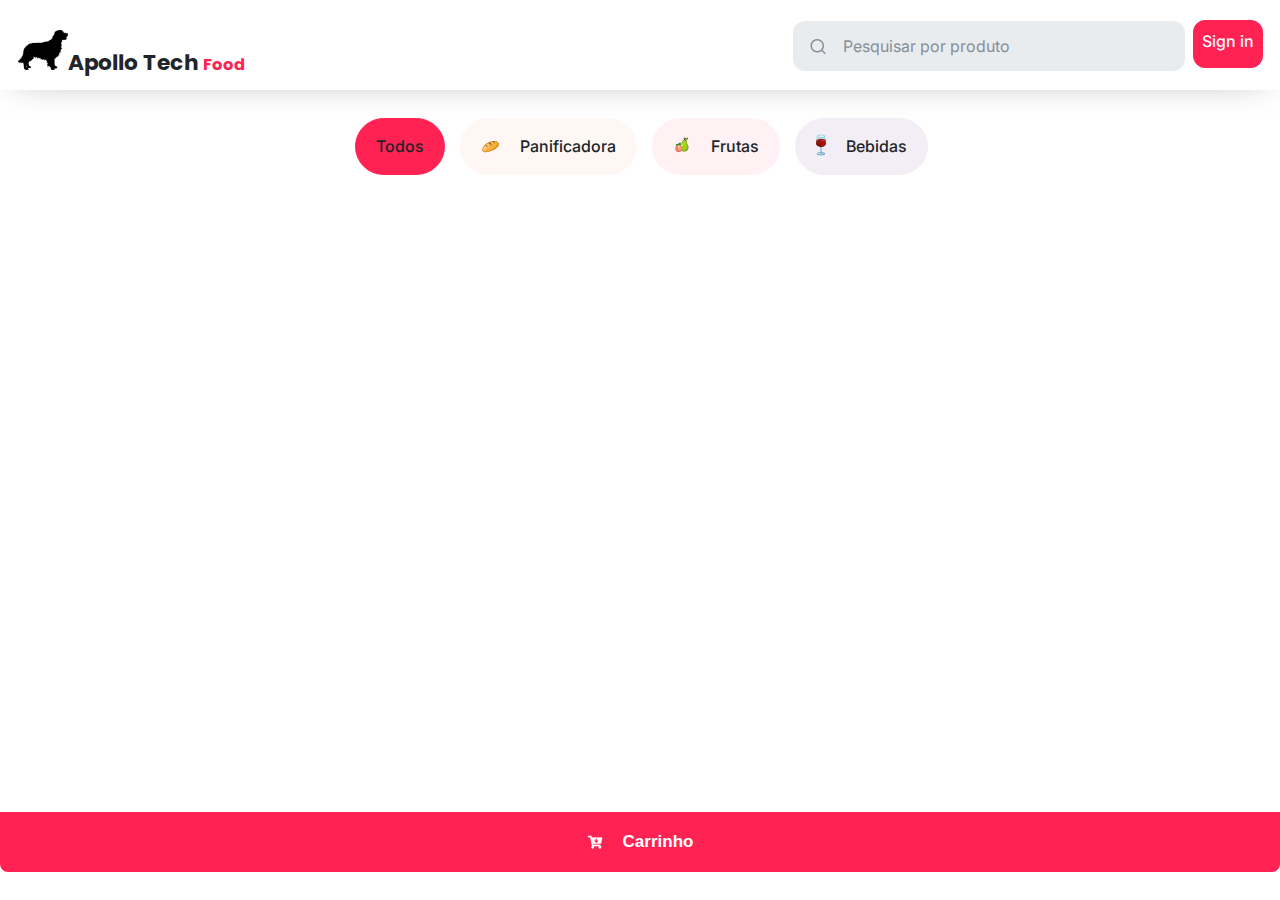
<file: index.html>
<!DOCTYPE html>
<html lang="en">

<head>
    <meta charset="UTF-8">
    <meta http-equiv="X-UA-Compatible" content="IE=edge">
    <meta name="viewport" content="width=device-width, initial-scale=1.0">
    <title>Home</title>
    <link rel="stylesheet" href="src/assets/css/reset.css">
    <link rel="stylesheet" href="src/assets/css/index.css">
</head>

<body>

    <div class="header">

    </div>

    <section class="mainAside">

        <main>
            <div class="container">
                <nav class="menu">
                    <ul class="menu__list">
                        <li class="menu__item menu__item--all menu__item--selected">
                            <h2 class="menu__title">Todos</h2>
                        </li>
                        <li class="menu__item menu__item--bakery">
                            <span class="menu__icon"><img src="src/assets/images/bread.png" alt=""></span>
                            <h2 class="menu__title">Panificadora</h2>
                        </li>
                        <li class="menu__item menu__item--fruits">
                            <span class="menu__icon"><img src="src/assets/images/fruits.png" alt=""></span>
                            <h2 class="menu__title">Frutas</h2>
                        </li>
                        <li class="menu__item menu__item--drinks">
                            <span class="menu__icon"><img src="src/assets/images/drink.png" alt=""></span>
                            <h2 class="menu__title">Bebidas</h2>
                        </li>
                    </ul>
                </nav>
                <section class="showcase">

                </section>

            </div>

        </main>

        <aside>
            <section class="cart">
                <section class="cart__head">
                    <div class="cart__left">
                        <img class="cart__logo" src="src/assets/images/cartLogo.png" alt="">
                        <h3 class="cart__title">Carrinho</h3>
                    </div>
                    <span class="cart__close">X</span>
                </section>
                <section class="cart__body">

                </section>
                <section class="cart__footer">
                    <section class="quantity">
                        <span class="quantity__title">Quantidade</span>
                        <span class="quantity__value">0</span>
                    </section>
                    <section class="total">
                        <span class="total__title">Total</span>
                        <span class="total__value">R$ 0,00</span>
                    </section>
                </section>
            </section>
        </aside>
    </section>

    <button class="open">
        <img class="open__logo" src="src/assets/images/cartLogo.png" alt="cart image">
        <h3 class="open__title">Carrinho</h3>
    </button>

    <script type="module" src="src/Js/controllers/indexController.js"></script>
</body>

</html>
</file>
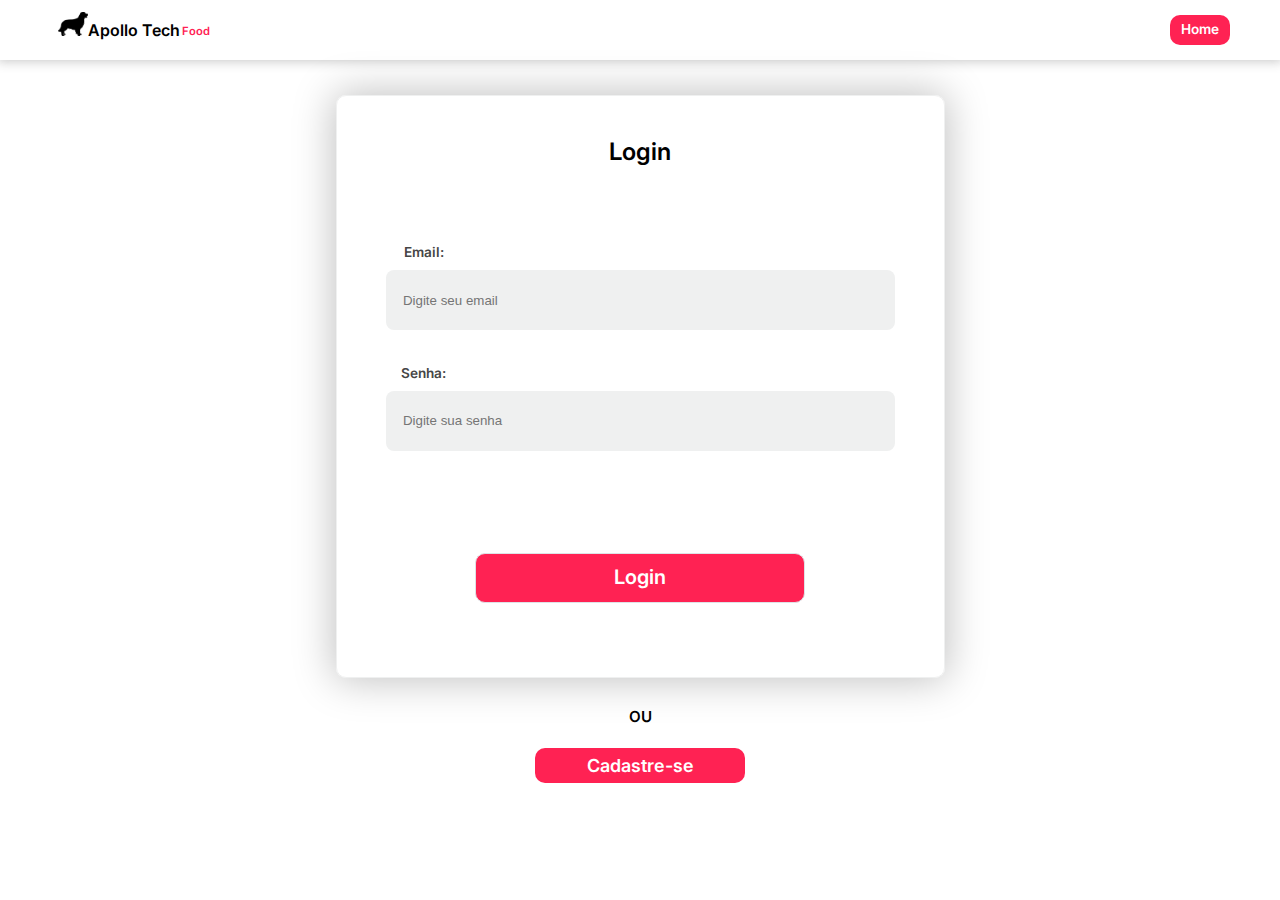
<file: src/pages/auth.html>
<!DOCTYPE html>
<html lang="en">

<head>
    <meta charset="UTF-8">
    <meta http-equiv="X-UA-Compatible" content="IE=edge">
    <meta name="viewport" content="width=device-width, initial-scale=1.0">
    <title>Autenticação User</title>
    <link rel="stylesheet" href="../assets/css/reset.css">
    <link rel="stylesheet" href="../assets/css/auth.css">
</head>

<body>
    <header class="headerAuth">
        <h1 class="logo"><img src="../../src/assets/images/Golden.png" width="30px", heigth="30px">Apollo Tech</h1>
        <h2 class="logo logo_food">Food</h2>
        <a href="../../index.html" class="goHome" id="goHome">Home</a>
    </header>

    <main class="mainContent">
        <div class="mainContent_Login">
            <h2 class="Login titulo_forms">Login</h2>
            <form action="" class="form_Login" id="form_Login">
                <h3 class="nomeInput">Email: </h3>
                <input type="text" class="form_email" name="email" id="form_email" placeholder="  Digite seu email" data-rules="required|email">
                <h3 class="nomeInput">Senha:</h3>
                <input type="password" class="form_senha" name="password" placeholder="  Digite sua senha" data-rules="required|min=5">
                <input type="submit" value="Login" class="form_botaoLogin">
            </form>
        </div>
        <div class="option_auth">
            <h3 class="ou">OU</h3>
            <button class="optionRegister" id="optionRegister">Cadastre-se</button>
        </div>

        <div id="modal_cadastro" class="modal_container">
            <div class="modal">
                <button class="fechar_modal" id="fechar_modal"> X</button>
                <h3 class="titulo_forms">Cadastre-se</h3>
                <form action="" class="form_Cadastro" id="form_Cadastro">
                    <h3 class="nomeInput">Nome:</h3>
                    <input type="text" class="form_nome" id="nome_Cadastro" name="name" placeholder="  Digite seu username" data-rules="required|min=3">
                    <h3 class="nomeInput">Email:</h3>
                    <input type="text" class="form_email" id="email_Cadastro" name="email" placeholder="  Digite seu email" data-rules="required|email">
                    <h3 class="nomeInput">Senha:</h3>
                    <input type="password" class="form_senha" id="senha_Cadastro" name="password" placeholder="  Digite sua senha" data-rules="required|min=5">
                    <input type="submit" value="Cadastrar" class="form_botaoCadastro" data-rules="required">
                </form>
            </div>
        </div>

    </main>

    <script type="module" src="../Js/controllers/authController.js"></script>
</body>

</html>
</file>
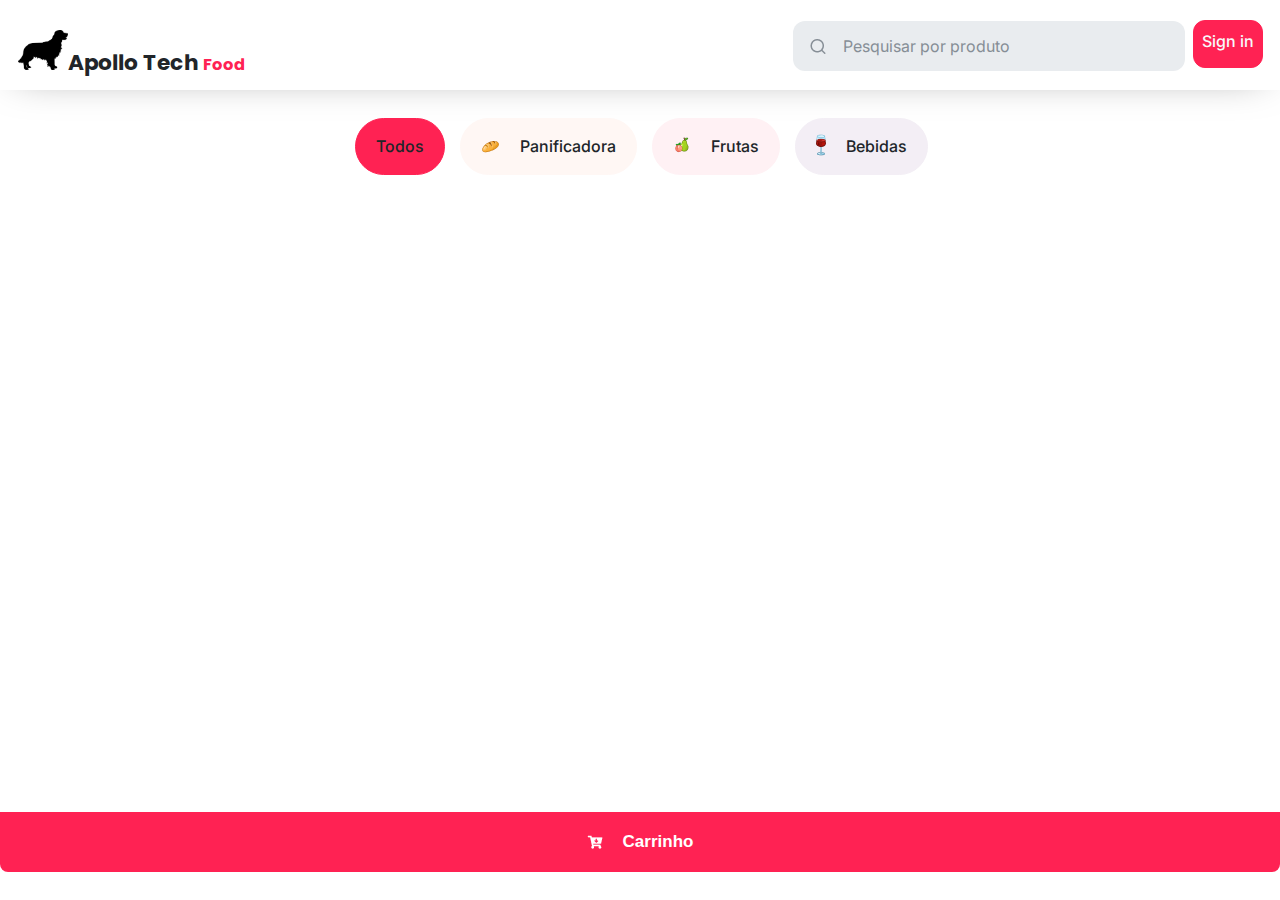
<file: src/pages/dashboard.html>
<!DOCTYPE html>
<html lang="en">

<head>
    <meta charset="UTF-8">
    <meta http-equiv="X-UA-Compatible" content="IE=edge">
    <meta name="viewport" content="width=device-width, initial-scale=1.0">
    <title>Dashboard</title>
    <link rel="stylesheet" href="../assets/css/reset.css">
    <link rel="stylesheet" href="../assets/css/dashboard.css">
</head>

<body>

    <div class="header">

    </div>

    <section class="mainAside">

        <main>
            <div class="container container--main">
                <nav class="menu">
                    <ul class="menu__list">
                        <li class="menu__item menu__item--all menu__item--selected">
                            <h2 class="menu__title">Todos</h2>
                        </li>
                        <li class="menu__item menu__item--bakery">
                            <span class="menu__icon"><img src="../assets/images/bread.png" alt=""></span>
                            <h2 class="menu__title">Panificadora</h2>
                        </li>
                        <li class="menu__item menu__item--fruits">
                            <span class="menu__icon"><img src="../assets/images/fruits.png" alt=""></span>
                            <h2 class="menu__title">Frutas</h2>
                        </li>
                        <li class="menu__item menu__item--drinks">
                            <span class="menu__icon"><img src="../assets/images/drink.png" alt=""></span>
                            <h2 class="menu__title">Bebidas</h2>
                        </li>
                    </ul>
                </nav>
                <section class="showcase">
                    <section class="head">
                        <div class="head__product">
                            <h2 class="head__title">Produto</h2>
                        </div>
                        <div class="head__categories">
                            <h2 class="head__title">Categorias</h2>
                        </div>
                        <div class="head__description">
                            <h2 class="head__title">Descrição</h2>
                        </div>
                        <div class="head__actions">
                            <h2 class="head__title">Ações</h2>
                        </div>
                    </section>

                    <section class="body">

                    </section>
                </section>
            </div>
        </main>

        <aside id="modal__cadastrar--edit" class="modal__container">
            <section class="modal">
                <section class="modal__head">
                    <h2 id="modal__title--main" class="modal__title">Cadastro de produto</h2>
                    <button id="modal__close" class="modal__close">X</button>
                </section>
                <section class="modal__body">
                    <form class="modal__form" action="">
                        <label class="modal__label">
                            <div class="modal__category">Nome do Produto</div>
                            <input id="modal__title" class="modal__field modal__field--input" type="text" placeholder="Pizza Vegetariana de Brócolis" name="nome">
                        </label>

                        <label class="modal__label">
                            <div class="modal__category">Descrição</div>
                            <textarea id="modal__description" class="modal__field modal__field--textarea" name="descricao" placeholder="Esse é um dos sabores de pizza mais pedidos por quem não come carne"></textarea>
                        </label>

                        <label class="modal__label">
                            <div class="modal__category">Categorias</div>
                            
                            <span class="modal__field modal__field--radio modal__field--gray" id="panificadora">Panificadora</span>
                            <span class="modal__field modal__field--radio modal__field--gray" id="frutas">Frutas</span>
                            <span class="modal__field modal__field--radio modal__field--gray" id="bebidas">Bebidas</span>
                        </label>

                        <label class="modal__label">
                            <div class="modal__category">Valor do Produto</div>
                            <input  id ="modal__price" class="modal__field modal__field--input" type="number" name="preco" placeholder="50.00" ></input>
                        </label>

                        <label class="modal__label">
                            <div class="modal__category">Link da imagem</div>
                            <input id="modal__image" class="modal__field modal__field--input" type="url" name="imagem" placeholder="https://images.unsplash.com/" ></input>
                        </label>

                    </form>
                </section>
                <section class="modal__foot">
                    <button id="modal__forfeit" class="modal__btn modal__btn--gray">Excluir</button>
                    <button id="modal__save" class="modal__btn modal__btn--salmon">Salvar alterações</button>
                </section>
            </section>
        </aside>

        <aside id="modal__cadastrar--remove" class="modal__container--remove ">
           <div class="modal__remove">
               <section class="modal__head">
                    <h2 class="modal__title ">Exclusão de produto</h2>
                </section>
               <section class="body__modal--remove">
                   <h3 class="modal__title--remove">Tem certeza que deseja excluir este produto?</h3>
                   <div class="buttons__modal--remove">
                       <button id="modal__btn--yes" class="modal__btn--remove modal__btn--gray">Sim</button>
                       <button id="modal__btn--no" class="modal__btn--remove modal__btn--gray">Não</button>
                   </div>
               </section>
           </div>

        </aside>
    </section>

    <div class="container container--open">
        <button id="open" class="open">Adicionar novo produto</button>

    </div>



    <script type="module" src="../Js/controllers/dashboardController.js"></script>
</body>

</html>
</file>
<file: src/assets/css/index.css>
@import url('https://fonts.googleapis.com/css2?family=Inter:wght@400;500&family=Nunito:wght@700&family=Poppins:wght@400;500;700&display=swap');
:root {
    --first-color: #212529;
    --second-color: #FF2253;
    --third-color: #E9ECEF;
    --fontColor: #868E96;
    --bakery: #FFF7F4;
    --fruits: #FFF1F4;
    --drinks: #F3EEF5;
    --add-button: #E4F7EF;
    --cart--button: #F8F9FA;
    --bg-body: #fafafa;
}

body {
    font-family: 'Poppins', sans-serif;
}

::-webkit-scrollbar-track {
    background-color: #ffffff;
}

::-webkit-scrollbar {
    width: 6px;
    background: none;
}

::-webkit-scrollbar-thumb {
    background: #c7c7c7;
}

.warning {
    display: flex;
    flex-direction: column;
    width: 275px;
    height: 152px;
    position: absolute;
    top: 73px;
    right: 12px;
    background: #fff;
    border-radius: 11px;
    animation-name: entrar;
    animation-duration: 1s;
    z-index: 99;
    border: 3px solid #F8F9FA;
}

.warning__status {
    flex: 1;
    display: flex;
    justify-content: space-between;
    align-items: center;
    padding: 0px 28px;
    width: 100%;
    background: #F8F9FA;
    border-radius: 8px 8px 0px 0px;
}

.warning__title {
    font-weight: 500;
    font-size: 14px;
}

.warning__close {
    width: 31px;
    height: 30px;
    background: #E9ECEF;
    border-radius: 4px;
    display: flex;
    justify-content: center;
    align-items: center;
    font-family: 'Nunito';
    font-weight: 400;
    font-size: 14px;
    color: #868E96;
}

.warning__message {
    width: 100%;
    flex: 1;
    display: flex;
    align-items: center;
    padding: 0px 28px;
    font-weight: 400;
    font-size: 14px;
    color: #212529;
}

.warning__bar {
    width: 100%;
    height: 8px;
    background: #39DF8F;
    border-radius: 0px 0px 8px 8px;
    transition: width 6s linear;
}

.container {
    padding-left: 18px;
    max-width: 1670px;
}

.container--header {
    padding-top: 21px;
    height: 174px;
    display: flex;
    flex-wrap: wrap;
}

.leftSide {
    width: 100%;
    height: 90px;
}

.leftSide__title {
    font-weight: 700;
    font-size: 21.6949px;
    color: var(--first-color);
}

.leftSide__title small {
    font-size: 16.2712px;
    color: var(--second-color);
}

.rightSide {
    width: 100%;
}

.rightSide__search {
    padding-right: 15px;
    height: 50px;
    display: flex;
    justify-content: center;
}





.rightSide__icon {
    height: 100%;
    background-color: var(--third-color);
    display: inline-flex;
    justify-content: center;
    align-items: center;
    border-top-left-radius: 12px;
    border-bottom-left-radius: 12px;
    max-width: 50px;
    min-width: 50px;
}

.rightSide__field {
    height: 100%;
    width: 100%;
    background-color: var(--third-color);
    border-top-right-radius: 12px;
    border-bottom-right-radius: 12px;
    display: inline-block;
    font-family: 'Inter', sans-serif;
    font-weight: 400;
    font-size: 16px;
    color: var(--fontColor);
    max-width: 342px;
}

.rightSide__field::placeholder {
    font-family: 'Inter', sans-serif;
    font-weight: 400;
    font-size: 16px;
    color: var(--fontColor-field);
}

.rightSide__photo {
    position: absolute;
    bottom: 100px;
    width: 50px;
    height: 50px;
    border-radius: 100%;
    object-fit: cover;
    top: 10px;
    right: 0px;
    margin-right: 15px;
}

.menuProfile {
    width: 200px;
    height: 210px;
    background: #FFFFFF;
    box-shadow: 0px 4px 38px rgb(0 0 0 / 15%);
    border-radius: 8px;
    display: none;
    flex-direction: column;
    position: absolute;
    top: 75px;
    right: 15px;
    z-index: 1;
}

.menuProfile::after {
    content: '';
    display: block;
    position: absolute;
    right: 8px;
    top: -26px;
    border: 16px solid;
    border-color: transparent transparent #fff transparent;
}

.menuProfile__topSide {
    height: 30%;
    width: 100%;
    display: flex;
    align-items: center;
    padding-left: 15px;
    border-bottom: 1px solid #E9ECEF;
}

.menuProfile__user {
    font-weight: 400;
    font-size: 14px;
}

.menuProfile__bottomSide {
    height: 70%;
    padding: 0px 15px;
    display: flex;
    flex-direction: column;
    justify-content: center;
    align-items: center;
    justify-content: space-evenly;
}

.menuProfile__btn {
    display: flex;
    justify-content: center;
    align-items: center;
    gap: 15px;
    width: 175px;
    height: 48px;
    background: #F8F9FA;
    border: 1.5px solid #F8F9FA;
    border-radius: 32px;
    font-family: 'Inter';
    font-weight: 500;
    font-size: 16px;
    color: var(--first-color);
}

.rightSide__btn {
    position: absolute;
    bottom: 100px;
    top: 20px;
    right: 0px;
    font-family: "Inter";
    font-weight: 500;
    color: #f8f9fa;
    background-color: #ff2253;
    width: 70px;
    height: 48px;
    border: 1.5px solid #ff2253;
    border-radius: 12px;
    line-height: 40px;
    text-align: center;
}

.mainAside {
    max-width: 1668px;
    margin: 0 auto;
}

main {
    max-width: 1000px;
    margin-bottom: 21px;
}

.menu {
    height: 8vw;
    min-height: 112px;
    display: flex;
    align-items: center;
    overflow-x: auto;
    margin-bottom: 30px;
}

.menu__list {
    display: flex;
}

.menu__item {
    display: flex;
    padding: 15px 20px;
    margin-right: 15px;
    border-radius: 32px;
    align-items: center;
    cursor: pointer;
}


.menu__item--all {
    background-color: #7b72a4;
}

.menu__item--all:hover {
    box-shadow: 10px 5px 5px #383158;
   height: 59px;
}

.menu__item--bakery {
    background-color: var(--bakery);
    border: 1.5px solid var(--bakery);
}

.menu__item--bakery:hover {
    box-shadow: 10px 5px 5px #81021d;
   height: 59px;
}

.menu__item--fruits {
    background-color: var(--fruits);
    border: 1.5px solid var(--fruits);
}

.menu__item--fruits:hover {
    box-shadow: 10px 5px 5px #81021d;
    height: 59px;
}


.menu__item--drinks {
    background-color: var(--drinks);
    border: 1.5px solid var(--drinks)
}

.menu__item--drinks:hover{
    box-shadow: 10px 5px 5px #81021d;
    height: 59px;
}


.menu__item--selected {
    background-color: var(--second-color);
    border: 1.5px solid var(--second-color);
}

.menu__icon {
    margin-right: 20px;
}

.menu__title {
    font-family: 'Inter', sans-serif;
    font-weight: 500;
    font-size: 16px;
    color: var(--first-color);
}

.showcase {
    display: inline-flex;
    overflow-x: auto;
    width: 100%;
    gap: 30px;
    min-height: 510px;
}

.card {
    min-height: 400px;
    min-width: 300px;
    max-width: 300px;
    max-height: 400px;
    display: flex;
    flex-direction: column;
}

.card__image {
    height: 200px;
    width: 100%;
}

.card__image img {
    width: 100%;
    height: 100%;
    object-fit: cover;
}

.card__info {
    flex: 1;
    width: 100%;
    display: flex;
    flex-direction: column;
    justify-content: space-between;
    padding-left: 3px;
    padding-top: 24px;
    min-height: 300px;
    max-height: 300px;
}

.card__title {
    font-weight: 500;
    font-size: 16px;
    width: 100%;
}

.card__description {
    margin: 22px 0px;
    font-weight: 400;
    font-size: 14px;
    color: var(--fontColor);
    line-height: 24px;
    width: 100%;
}

.card__categories {
    display: flex;
    flex-wrap: nowrap;
    margin-bottom: 30px;
    width: 100%;
}

.card__category {
    margin-right: 20px;
    font-weight: 400;
    font-size: 12px;
    color: var(--fontColor);
}

.card__end {
    width: 100%;
    display: flex;
    justify-content: space-between;
}

.card__price {
    font-weight: 500;
    font-size: 14px;
    color: var(--first-color);
    line-height: 38px;
}

.card__btn {
    cursor: pointer;
    width: 38px;
    height: 38px;
    border-radius: 100%;
    background-color: var(--add-button);
}


.card__btn img {
    width: 15px;
    height: 15px;
    object-fit: cover;
}

.card__btn:hover{
    background-color: #ccc;
}


aside {
    position: fixed;
    top: 0;
    bottom: 0;
    left: 0;
    right: 0;
    background: rgba(0, 0, 0, 0.5);
    display: flex;
    justify-content: center;
    align-items: center;
    display: none;
    transition: all ease .8s;
}

.cart {
    width: 90vw;
    max-width: 400px;
    height: 90vh;
    display: flex;
    flex-direction: column;
}

.cart__head {
    width: 100%;
    height: 60px;
    background: var(--second-color);
    border-radius: 15.0938px 15.0938px 0px 0px;
    display: flex;
    justify-content: space-between;
    align-items: center;
    padding: 0px 25px;
}

.cart__left {
    display: flex;
}

.cart__logo {
    margin-right: 22px;
}

.cart__title {
    font-weight: 500;
    font-size: 14px;
    color: #fff;
}

.cart__close {
    font-family: 'Nunito', sans-serif;
    font-weight: 700;
    font-size: 16px;
    color: rgba(255, 255, 255, 0.65);
}

.cart__body--full {
    width: 100%;
    height: 436px;
    background-color: #fff;
    display: flex;
    flex-direction: column;
    gap: 40px;
    flex: 1;
    padding: 19px 0px;
    align-items: center;
    overflow-y: auto;
}

.cart__body--empty {
    width: 100%;
    height: 300px;
    background: #f8f9fa;
    border-radius: 0px 0px 12px 12px;
    display: flex;
    flex-direction: column;
    justify-content: center;
    padding: 0px 38px;
    gap: 40px;
    text-align: center;
    align-items: center;
    overflow-y: auto;
}

.itemCart {
    display: flex;
    width: 82%;
    height: 90px;
    min-width: 250px;
}

.itemCart__image {
    width: 76px;
    height: 76px;
}

.itemCart__image img {
    width: 100%;
    height: 100%;
    border-radius: 8px;
    object-fit: cover;
}

.itemCart__info {
    display: flex;
    flex-direction: column;
    justify-content: space-between;
    padding: 3px 12px;
    height: 100%;
    flex: 1;
}

.itemCart__title {
    font-weight: 500;
    font-size: 14px;
}

.itemCart__category {
    font-weight: 400;
    font-size: 12px;
    color: var(--fontColor);
}

.itemCart__price {
    font-weight: 400;
    font-size: 14px;
    color: var(--first-color);
}

.itemCart__delete {
    width: auto;
    display: flex;
    flex-direction: column;
    align-items: center;
    justify-content: space-between;
}

.itemCart__QtArea {
    width: 71px;
    display: inline-flex;
    background-color: #EEE;
    border-radius: 10px;
    height: 30px;
    transform: scale(0.7);
    justify-content: space-between;
}

.itemCart__qtmenos {
    border: 0;
    background-color: transparent;
    font-size: 17px;
    outline: 0;
    cursor: pointer;
    padding: 0px 10px;
    color: #333;
}

.itemCart__ItemQt {
    line-height: 30px;
}

.itemCart__qtmais {
    border: 0;
    background-color: transparent;
    font-size: 17px;
    outline: 0;
    cursor: pointer;
    padding: 0px 10px;
    color: #333;
}

.itemCart__btn {
    background: var(--cart--button);
    border-radius: 5px;
    display: flex;
    justify-content: center;
    align-items: center;
}

.cart__footer {
    height: 130px;
    display: none;
}

.quantity {
    height: 50%;
    display: flex;
    align-items: center;
    padding: 0px 20px;
    justify-content: space-between;
    background-color: var(--cart--button);
    font-weight: 700;
    font-size: 13px;
}

.quantity__title {}

.quantity__value {}

.total {
    height: 50%;
    display: flex;
    align-items: center;
    padding: 0px 20px;
    justify-content: space-between;
    background-color: #fff;
    font-weight: 700;
    font-size: 13px;
    border-radius: 0px 0px 12px 12px;
}

.total__title {}

.total__value {}

.open {
    width: 100%;
    height: 60px;
    background: var(--second-color);
    display: flex;
    justify-content: center;
    align-items: center;
    border-radius: 0px 0px 8px 8px;
}

.open__logo {
    margin-right: 20px;
}

.open__title {
    font-weight: 700;
    font-size: 17px;
    color: #fff;
}

.openElementWithBlock {
    display: block;
}

.openElementWithFlex {
    display: flex;
}

.warning {
    height: 143px;
}

@media (min-width: 680px) {
    .warning {
        width: 496px;
        height: 174px;
    }
    header {
        box-shadow: 0px 0px 40px -18px rgba(0, 0, 0, .5);
    }
    main {
        margin-bottom: 70px;
    }
    .container--header {
        height: 90px;
        position: relative;
        margin: 0 auto;
    }
    .container--header {
        flex-wrap: nowrap;
    }
    .rightSide__search {
        position: absolute;
        right: 80px;
    }
    .rightSide__field {
        min-width: 342px;
    }
    .rightSide__photo {
        top: 20px;
    }
    .leftSide__title {
        margin-top: 9px;
    }
    .showcase {
        display: grid;
        grid-template-columns: 1fr 1fr;
        overflow: visible;
        gap: 90px 40px;
    }
    .card {
        margin-bottom: 100px;
    }
    .card__info {
        min-height: 270px;
    }
    .menuProfile {
        top: 88px;
    }
}

@media (min-width: 1000px) {
    .showcase {
        grid-template-columns: 1fr 1fr 1fr;
    }
    .warning {
        top: unset;
        bottom: 29px;
        right: 28px;
    }
}

@media (min-width: 680px) and (max-width:1599px) {
    .mainAside {
        display: flex;
        justify-content: center;
    }
}

@media (min-width: 1600px) {
    .mainAside {
        display: flex;
    }
    aside {
        display: flex;
        align-items: start;
        background: none;
        position: static;
    }
    .cart {
        position: fixed;
        right: 89px;
        top: 140px;
        height: 600px;
    }
    .open {
        display: none;
    }
    .cart__close {
        display: none;
    }
}

@media (max-width: 1600px) {
    .rightSide__btn {
        margin-right: 17px;
    }
}
</file>
<file: src/assets/css/auth.css>
@import url('https://fonts.googleapis.com/css2?family=Chivo:wght@300&family=Inter:wght@100;700&family=Montserrat:ital,wght@0,300;0,400;0,700;1,200&family=Padauk:wght@700&family=Roboto:wght@100;400&display=swap');
@import url('https://fonts.googleapis.com/css2?family=Inter:wght@400;500&family=Nunito:wght@400;700&family=Poppins:wght@400;500;700&display=swap');
html,
body {
    margin: 0%;
    padding: 0%;
    font-family: 'Poppins', sans-serif;
    overflow: hidden;
}

:root {
    --titulos-page: #212529;
    --font-titles-page: 'Inter', sans-serif;
    --text-page: #868E96;
    --background-page: #ffffff;
    --background-inputs: #eff0f0;
    --botoes-especiais: #FF2253;
}

::-webkit-scrollbar-track {
    background-color: #ffffff;
}

::-webkit-scrollbar {
    width: 6px;
    background: none;
}

::-webkit-scrollbar-thumb {
    background: #c7c7c7;
}

@keyframes entrar {
    0% {
        transform: translate(500px);
    }
    25% {
        transform: translate(0px);
    }
    75% {
        transform: translate(100px);
    }
    100% {
        transform: translate(0px);
    }
}

.warning {
    display: flex;
    flex-direction: column;
    width: 275px;
    height: 152px;
    position: absolute;
    top: 73px;
    right: 12px;
    background: #fff;
    border-radius: 11px;
    animation-name: entrar;
    animation-duration: 1s;
    z-index: 99;
    border: 3px solid #F8F9FA;
}

.warning__status {
    flex: 1;
    display: flex;
    justify-content: space-between;
    align-items: center;
    padding: 0px 28px;
    width: 100%;
    background: #F8F9FA;
    border-radius: 8px 8px 0px 0px;
}

.warning__title {
    font-weight: 500;
    font-size: 14px;
}

.warning__close {
    width: 31px;
    height: 30px;
    background: #E9ECEF;
    border-radius: 4px;
    display: flex;
    justify-content: center;
    align-items: center;
    font-family: 'Nunito';
    font-weight: 400;
    font-size: 14px;
    color: #868E96;
}

.warning__message {
    width: 100%;
    flex: 1;
    display: flex;
    align-items: center;
    padding: 0px 28px;
    font-weight: 400;
    font-size: 14px;
    color: #212529;
}

.warning__bar {
    width: 100%;
    height: 8px;
    background: #39DF8F;
    border-radius: 0px 0px 8px 8px;
    transition: width 6s linear;
}

.headerAuth {
    width: 100%;
    height: 60px;
    background-color: var(--background-page);
    box-shadow: 0px 0px 40px 2px rgb(0 0 0 / 25%);
    display: flex;
    flex-direction: row;
    align-items: center;
}

.logo {
    font-family: var(--font-titles-page);
    font-style: normal;
    font-weight: 600;
    font-size: 85%;
    line-height: 29px;
    margin-left: 5%;
}

.logo_food {
    color: var(--botoes-especiais);
    margin-left: 1%;
    font-size: 70%;
    line-height: 20px;
}

.goHome {
    float: right;
    margin-left: 50%;
    padding: 0%;
    font-family: var(--font-titles-page);
    font-style: normal;
    font-weight: 600;
    font-size: 85%;
    line-height: 29px;
    background-color: var(--botoes-especiais);
    border-radius: 10px;
    color: var(--background-page);
    width: 60px;
    height: 30px;
    cursor: pointer;
    text-align: center;
}

.mainContent {
    display: flex;
    flex-direction: column;
    align-items: center;
    width: 100%;
    height: 100%;
}

.mainContent_Login {
    display: flex;
    flex-direction: column;
    align-items: center;
    margin-top: 25%;
    padding: 7%;
    border: 1px solid var(--background-inputs);
    box-sizing: border-box;
    border-radius: 10px;
    box-shadow: 0px 0px 40px 2px rgb(0 0 0 / 25%);
    width: 87%;
    height: 100%;
}

.titulo_forms {
    font-family: var(--font-titles-page);
    font-style: normal;
    font-weight: 600;
    font-size: 24px;
    line-height: 14px;
    margin-bottom: 15%;
}

.form_Login {
    display: flex;
    flex-direction: column;
    flex-wrap: nowrap;
    align-items: center;
    width: 100%;
    height: 100%;
}

.form_email,
.form_senha,
.form_nome {
    width: 100%;
    height: 40px;
    border: none;
    border-radius: 8px;
}

.form_email:focus,
.form_senha:focus,
.form_nome:focus {
    background-color: var(--background-page);
    height: 45px;
    border: none;
    outline: 0;
    box-shadow: 0px 0px 10px 0px rgba(52, 52, 52, 0.25);
}

.form_botaoLogin,
.form_botaoCadastro {
    width: 60%;
    border-radius: 5%;
    font-family: var(--font-titles-page);
    font-style: normal;
    font-weight: 600;
    font-size: 85%;
    line-height: 25px;
    border-radius: 10px;
    margin-top: 15%;
    color: var(--background-page);
    background-color: var(--botoes-especiais);
    cursor: pointer;
    padding: 0%;
}

input {
    background-color: var(--background-inputs);
    color: var(--text-page);
    border-radius: 5%;
    border: 1.5px solid #DEE2E6;
    margin-top: 0%;
    margin-bottom: 5%;
    width: 80%;
    height: 70%;
    padding: 10px;
}

input:focus::-webkit-input-placeholder {
    color: transparent;
    border: none;
    background-color: var(--background-page);
}

.option_auth {
    display: flex;
    flex-direction: column;
    align-items: center;
    margin-top: 10%;
    width: 100%;
}

.ou {
    font-family: var(--font-titles-page);
    font-style: normal;
    font-weight: 600;
    font-size: 95%;
    line-height: 35px;
}

.optionRegister {
    background-color: var(--botoes-especiais);
    color: var(--background-page);
    padding: 0%;
    font-family: var(--font-titles-page);
    font-style: normal;
    font-weight: 600;
    font-size: 85%;
    line-height: 29px;
    border-radius: 10px;
    width: 45%;
    margin-top: 5%;
    margin-bottom: 5%;
    cursor: pointer;
}

.optionRegister:hover,
.form_botaoLogin:hover,
.goHome:hover,
.form_botaoCadastro:hover {
    background-color: #d20834;
}

.modal_container {
    width: 100vw;
    height: 100vh;
    position: fixed;
    background-color: rgba(0, 0, 0, .5);
    top: 0;
    left: 0;
    z-index: 10;
    display: none;
    justify-content: center;
    align-items: center;
}

.modal_container.show {
    display: flex;
}

.modal {
    display: flex;
    flex-direction: column;
    align-items: center;
    margin-top: 30%;
    margin-bottom: 20%;
    padding: 10%;
    position: relative;
    border: 1px solid var(--background-inputs);
    box-sizing: border-box;
    border-radius: 10px;
    box-shadow: 0px 0px 40px 2px rgb(0 0 0 / 25%);
    width: 60%;
    min-width: 300px;
    height: 75%;
    background-color: var(--background-page);
}

@keyframes modal {
    from {
        opacity: 0;
        transform: translate3d(0, -50px, 0);
    }
    to {
        opacity: 1;
        transform: translate3d(0, 0, 0);
    }
}

.show .modal {
    animation: modal .9s;
}

.form_Cadastro {
    display: flex;
    flex-direction: column;
    flex-wrap: nowrap;
    align-items: center;
    width: 100%;
    height: 100%
}

.form_botaoCadastro {
    width: 60%;
    height: 10%;
    font-family: var(--font-titles-page);
    font-style: normal;
    font-weight: 600;
    font-size: 95%;
    line-height: 35px;
    border-radius: 10px;
    color: var(--background-page);
    background-color: var(--botoes-especiais);
    margin-top: 25%;
}

.fechar_modal {
    position: absolute;
    top: -15px;
    right: -15px;
    height: 35px;
    width: 35px;
    padding: 0%;
    border-radius: 50%;
    background-color: var(--botoes-especiais);
    color: var(--background-page);
    font-family: var(--font-titles-page);
    font-style: normal;
    font-weight: 600;
    font-size: 1.2em;
    line-height: 30px;
    cursor: pointer;
    box-shadow: 0 4px 4px 0 rgba(0, 0, 0, .3);
}

.nomeInput {
    font-family: var(--font-titles-page);
    font-style: normal;
    font-weight: 600;
    font-size: 85%;
    line-height: 35px;
    color: #454545;
    margin-right: 85%;
    margin-bottom: 0%;
}

.error {
    border: 2px solid var(--botoes-especiais);
}

@media screen and (min-width: 600px) {
    .headerAuth {
        box-shadow: 0px 0px 10px 2px rgba(52, 52, 52, 0.25);
    }
    .logo {
        font-size: 100%;
        line-height: 40px;
        margin-left: 4.5%;
    }
    .logo_food {
        font-size: 70%;
        line-height: 20px;
        margin-left: 0.2%;
        margin-top: 0.1%;
    }
    .goHome {
        margin-left: 75%;
    }
    .mainContent {
        width: 100%;
        height: 60%;
        margin: 0 auto;
        max-width: 700px;
    }
    .mainContent_Login {
        margin-top: 5%;
        height: 80%;
    }
    .modal {
        width: 40%;
        min-width: 300px;
        height: 75%;
        margin-top: 20%;
        padding: 4%;
        justify-content: space-evenly;
    }
    .option_auth {
        margin-top: 3%;
        width: 100%;
    }
    .optionRegister {
        margin-top: 2%;
        font-size: 18px;
        line-height: 35px;
        width: 30%;
    }
    .form_Cadastro {
        width: 80%;
        height: 100%
    }
    .form_email,
    .form_senha,
    .form_nome {
        width: 100%;
        height: 60px;
    }
    .form_email:focus,
    .form_senha:focus,
    .form_nome:focus {
        height: 70px;
    }
    .form_botaoLogin {
        width: 65%;
        height: 50px;
        font-size: 20px;
    }
    .form_botaoCadastro {
        width: 60%;
        height: 50px;
        font-size: 20px;
    }
}

@media (min-width: 680px) {
    .warning {
        width: 496px;
        height: 174px;
    }
}

@media (min-width: 1000px) {
    .warning {
        top: unset;
        bottom: 50px;
        right: 28px;
    }
}
</file>
<file: src/assets/css/dashboard.css>
@import url("https://fonts.googleapis.com/css2?family=Inter:wght@400;500&family=Nunito:wght@400;700&family=Poppins:wght@400;500;700&display=swap");
@keyframes entrar {
  0% {
    transform: translate(500px);
  }
  25% {
    transform: translate(0px);
  }
  75% {
    transform: translate(100px);
  }
  100% {
    transform: translate(0px);
  }
}

@import url("https://fonts.googleapis.com/css2?family=Inter:wght@400;500&family=Nunito:wght@700&family=Poppins:wght@400;500;700&display=swap");
:root {
  --first-color: #212529;
  --second-color: #ff2253;
  --third-color: #e9ecef;
  --fontColor: #868e96;
  --bakery: #fff7f4;
  --fruits: #fff1f4;
  --drinks: #f3eef5;
  --add-button: #e4f7ef;
  --cart--button: #f8f9fa;
  --bg-body: #fafafa;
}

body {
  font-family: "Poppins", sans-serif;
}

::-webkit-scrollbar-track {
  background-color: #ffffff;
}

::-webkit-scrollbar {
  width: 6px;
  background: none;
}

::-webkit-scrollbar-thumb {
  background: #c7c7c7;
}

.warning {
  display: flex;
  flex-direction: column;
  width: 275px;
  height: 152px;
  position: absolute;
  top: 73px;
  right: 12px;
  background: #fff;
  border-radius: 11px;
  animation-name: entrar;
  animation-duration: 1s;
  z-index: 99;
  border: 3px solid #f8f9fa;
}

.warning__status {
  flex: 1;
  display: flex;
  justify-content: space-between;
  align-items: center;
  padding: 0px 28px;
  width: 100%;
  background: #f8f9fa;
  border-radius: 8px 8px 0px 0px;
}

.warning__title {
  font-weight: 500;
  font-size: 14px;
}

.warning__close {
  width: 31px;
  height: 30px;
  background: #e9ecef;
  border-radius: 4px;
  display: flex;
  justify-content: center;
  align-items: center;
  font-family: "Nunito";
  font-weight: 400;
  font-size: 14px;
  color: #868e96;
}

.warning__message {
  width: 100%;
  flex: 1;
  display: flex;
  align-items: center;
  padding: 0px 28px;
  font-weight: 400;
  font-size: 14px;
  color: #212529;
}

.warning__bar {
  width: 100%;
  height: 8px;
  background: #39df8f;
  border-radius: 0px 0px 8px 8px;
  transition: width 6s linear;
}

.container {
  padding-left: 18px;
  max-width: 1670px;
}

.container--header {
  padding-top: 21px;
  height: 174px;
  display: flex;
  flex-wrap: wrap;
}

.container--open {
  position: relative;
  margin: 0 auto;
}

.leftSide {
  width: 100%;
  height: 90px;
}

.leftSide__title {
  font-weight: 700;
  font-size: 21.6949px;
  color: var(--first-color);
}

.leftSide__title small {
  font-size: 16.2712px;
  color: var(--second-color);
}

.rightSide {
  width: 100%;
}

.rightSide__search {
  padding-right: 15px;
  height: 50px;
  display: flex;
  justify-content: center;
}

.rightSide__icon {
  height: 100%;
  background-color: var(--third-color);
  display: inline-flex;
  justify-content: center;
  align-items: center;
  border-top-left-radius: 12px;
  border-bottom-left-radius: 12px;
  max-width: 50px;
  min-width: 50px;
}

.rightSide__field {
  height: 100%;
  width: 100%;
  background-color: var(--third-color);
  border-top-right-radius: 12px;
  border-bottom-right-radius: 12px;
  display: inline-block;
  font-family: "Inter", sans-serif;
  font-weight: 400;
  font-size: 16px;
  color: var(--fontColor);
  max-width: 342px;
}

.rightSide__field::placeholder {
  font-family: "Inter", sans-serif;
  font-weight: 400;
  font-size: 16px;
  color: var(--fontColor-field);
}

.rightSide__photo {
  position: absolute;
  bottom: 100px;
  width: 50px;
  height: 50px;
  border-radius: 100%;
  object-fit: cover;
  top: 10px;
  right: 0px;
  margin-right: 15px;
}

.menuProfile {
  width: 200px;
  height: 210px;
  background: #ffffff;
  box-shadow: 0px 4px 38px rgb(0 0 0 / 15%);
  border-radius: 8px;
  display: none;
  flex-direction: column;
  position: absolute;
  top: 75px;
  right: 15px;
  z-index: 1;
}

.menuProfile::after {
  content: "";
  display: block;
  position: absolute;
  right: 8px;
  top: -26px;
  border: 16px solid;
  border-color: transparent transparent #fff transparent;
}

.menuProfile__topSide {
  height: 30%;
  width: 100%;
  display: flex;
  align-items: center;
  padding-left: 15px;
  border-bottom: 1px solid #e9ecef;
}

.menuProfile__user {
  font-weight: 400;
  font-size: 14px;
}

.menuProfile__bottomSide {
  height: 70%;
  padding: 0px 15px;
  display: flex;
  flex-direction: column;
  justify-content: center;
  align-items: center;
  justify-content: space-evenly;
}

.menuProfile__btn {
  display: flex;
  justify-content: center;
  align-items: center;
  gap: 15px;
  width: 175px;
  height: 48px;
  background: #f8f9fa;
  border: 1.5px solid #f8f9fa;
  border-radius: 32px;
  font-family: "Inter";
  font-weight: 500;
  font-size: 16px;
  color: var(--first-color);
}

.rightSide__btn {
  position: absolute;
  bottom: 100px;
  top: 20px;
  right: 0px;
  font-family: "Inter";
  font-weight: 500;
  color: #f8f9fa;
  background-color: #ff2253;
  width: 70px;
  height: 48px;
  border: 1.5px solid #ff2253;
  border-radius: 12px;
  line-height: 40px;
  text-align: center;
}

.mainAside {
  max-width: 1668px;
  margin: 0 auto;
  width: 100%;
  padding-right: 18px;
}

main {
  margin-bottom: 21px;
  flex: 1;
}

.menu {
  height: 8vw;
  min-height: 112px;
  display: flex;
  align-items: center;
  overflow-x: auto;
  margin-bottom: 30px;
  height: 190px;
}

.menu__list {
  display: flex;
}

.menu__item {
  display: flex;
  padding: 15px 20px;
  margin-right: 15px;
  border-radius: 32px;
  align-items: center;
}

.menu__item--all {
  background-color: #7b72a4;
  border: 1.5px solid #7b72a4;
}

.menu__item--bakery {
  background-color: var(--bakery);
  border: 1.5px solid var(--bakery);
}

.menu__item--fruits {
  background-color: var(--fruits);
  border: 1.5px solid var(--fruits);
}

.menu__item--drinks {
  background-color: var(--drinks);
  border: 1.5px solid var(--drinks);
}

.menu__item--selected {
  background-color: var(--second-color);
  border: 1.5px solid var(--second-color);
}

.menu__icon {
  margin-right: 20px;
}

.menu__title {
  font-family: "Inter", sans-serif;
  font-weight: 500;
  font-size: 16px;
  color: var(--first-color);
}

.showcase {
  display: inline-flex;
  overflow-x: auto;
  width: 100%;
  gap: 30px;
  min-height: 510px;
}

.head {
  display: none;
  width: 100%;
}

.head__product {
  width: 30%;
}

.head__categories {
  width: 20%;
}

.head__description {
  width: 40%;
}

.head__actions {
  width: 160px;
}

.head__title {
  font-weight: 400;
  font-size: 14px;
  color: #868e96;
}

.body {
  display: flex;
  width: 100%;
}

.card {
  width: 100%;
  min-height: 450px;
  min-width: 300px;
  max-width: 300px;
  max-height: 450px;
  border-radius: 10px;
  border: 1px solid #868e96;
  margin-right: 30px;
}

.card__product {
  width: 100%;
  display: flex;
  flex-direction: column;
  padding: 10px 0px 20px;
  text-align: center;
  padding-left: 10px;
  background-color: #868e96;
  border-top-left-radius: 10px;
  border-top-right-radius: 10px;
}

.card__image {
  width: 100px;
  height: 100px;
  border-radius: 100%;
  object-fit: cover;
  margin-bottom: 20px;
}

.card__title {
  font-weight: 500;
  font-size: 14px;
  color: #212529;
}

.card__categories {
  width: 100%;
  display: flex;
  flex-wrap: wrap;
  justify-content: space-around;
  gap: 10px;
  padding: 30px 10px 15px;
}

.card__category {
  width: 93px;
  height: 27px;
  background: #f8f9fa;
  border-radius: 8px;
  font-weight: 400;
  font-size: 14px;
  color: #868e96;
  display: flex;
  justify-content: center;
  align-items: center;
}

.card__description {
  width: 100%;
  padding: 10px 10px 90px;
}

.card__text {
  font-weight: 400;
  font-size: 14px;
  color: #868e96;
}

.card__actions {
  width: 100%;
  display: flex;
  justify-content: end;
}

.card__btn {
  border-radius: 100%;
  background-color: #f8f9fa;
  display: flex;
  justify-content: center;
  align-items: center;
  margin-right: 15px;
}

.card__btn--remove {
  margin-left: 10px;
}

.card__btn--remove > img {
  width: 20px;
  height: 20px;
}

.card__btn--edit > img {
  width: 20px;
  height: 20px;
}

aside {
  position: fixed;
  top: 0;
  bottom: 0;
  left: 0;
  right: 0;
  background: rgba(0, 0, 0, 0.5);
  justify-content: center;
  align-items: center;
  transition: all ease 0.8s;
  z-index: 2;
}

.modal__container,
.modal__container--remove {
  display: none;
}

.modal__container.show,
.modal__container--remove.show {
  display: flex;
}

.modal__remove {
  width: 97%;
  max-width: 580px;
  height: 300px;
  display: flex;
  flex-direction: column;
  background-color: #fff;
  border-radius: 8px;
}

.body__modal--remove {
  display: flex;
  flex-direction: column;
  align-items: center;
}

.buttons__modal--remove {
  display: flex;
  margin-top: 60px;
  width: 100%;
  justify-content: space-evenly;
}

.modal__title--remove {
  margin-top: 50px;
  font-family: "Poppins";
  font-style: normal;
  font-weight: 500;
  font-size: 16px;
  line-height: 27px;
  text-align: center;
  color: #000000;
}

.modal__btn--remove {
  width: 40%;
  height: 50px;
  border-radius: 30px;
  background-color: #b6b7b7;
  font-family: "Inter";
  font-style: normal;
  font-weight: 500;
  font-size: 16px;
  line-height: 19px;
  text-align: center;
  color: #84878a;
}

.modal {
  width: 90%;
  max-width: 472px;
  height: 600px;
  display: flex;
  flex-direction: column;
  background-color: #fff;
  border-radius: 8px;
  overflow-x: hidden;
}

@keyframes modal {
  from {
    opacity: 0;
    transform: translate3d(0, -100px, 0);
  }
  to {
    opacity: 1;
    transform: translate3d(0, 0, 0);
  }
}

.show .modal {
  animation: modal 0.9s;
}

.modal__head {
  display: flex;
  width: 100%;
  padding: 0px 28px;
  min-height: 70px;
  align-items: center;
  justify-content: space-between;
  background: #f8f9fa;
  border-radius: 8px 8px 0px 0px;
}

.modal__title {
  font-weight: 500;
  font-size: 14px;
}

.modal__close {
  width: 31px;
  height: 30px;
  background: #e9ecef;
  border-radius: 4px;
}

.modal__body {
  padding: 22px 28px 0px;
  flex: 1;
}

.modal__form {
  width: 100%;
  display: flex;
  flex-direction: column;
  justify-content: space-between;
  height: 100%;
}

.modal__label {
  display: flex;
  flex-wrap: wrap;
  margin-bottom: 11px;
  justify-content: center;
}

.modal__category {
  margin-bottom: 16px;
  font-family: "Inter";
  font-weight: 400;
  font-size: 14px;
  color: #212529;
  width: 100%;
}

.modal__field {
  width: 100%;
  background: #f8f9fa;
  border: 1.5px solid #dee2e6;
  border-radius: 12px;
  font-family: "Inter";
  font-weight: 400;
  font-size: 16px;
  color: #868e96;
}

.modal__field::placeholder {
  font-family: "Inter";
  font-weight: 400;
  font-size: 16px;
  color: #868e96;
}

.modal__field--input {
  padding: 26px 2px 26px 20px;
  height: 52px;
}

.modal__field--textarea {
  padding: 12px 20px 20px;
  min-height: 55px;
}

.modal__field--radio {
  padding: 15px 20px;
  border: 1.5px solid #f8f9fa;
  border-radius: 32px;
  width: 136px;
  display: inline-flex;
  justify-content: center;
  align-items: center;
  margin-bottom: 10px;
  margin-right: 12px;
}

.modal__field--gray {
  background: #f8f9fa;
  color: #868e96;
}

.modal__field--salmon {
  background-color: var(--second-color);
  color: #fff;
}

.modal__foot {
  border-radius: 0px 0px 8px 8px;
  height: 90px;
  display: flex;
  justify-content: center;
  align-items: center;
  padding-left: 28px;
  padding-right: 7px;
}

.modal__btn {
  padding: 26px 20px;
  width: 50%;
  display: flex;
  justify-content: center;
  align-items: center;
  border-radius: 32px;
  margin-right: 20px;
  font-weight: 500;
  font-size: 16px;
  height: 70%;
}

.modal__btn--gray {
  background: #f8f9fa;
  border: 1.5px solid #f8f9fa;
  color: #868e96;
}

.modal__btn--salmon {
  background: #ff2253;
  border: 1.5px solid #ff2253;
  color: #f8f9fa;
}

.open {
  width: 100%;
  height: 60px;
  background: var(--second-color);
  display: flex;
  justify-content: center;
  align-items: center;
  border-radius: 8px;
  font-family: "Inter";
  font-weight: 500;
  font-size: 16px;
  text-align: center;
  color: #f8f9fa;
  margin-bottom: 10px;
}

.open__logo {
  margin-right: 20px;
}

.open__title {
  font-weight: 700;
  font-size: 17px;
  color: #fff;
}

.openElementWithBlock {
  display: block;
}

.openElementWithFlex {
  display: flex;
}

@media (min-width: 680px) {
  .warning {
    width: 496px;
    height: 174px;
  }
  header {
    box-shadow: 0px 0px 40px -18px rgba(0, 0, 0, 0.5);
  }
  main {
    margin-bottom: 70px;
  }
  .container--header {
    height: 90px;
    position: relative;
    margin: 0 auto;
  }
  .container--header {
    flex-wrap: nowrap;
  }
  .rightSide__search {
    position: absolute;
    right: 80px;
  }
  .rightSide__field {
    min-width: 342px;
  }
  .rightSide__photo {
    top: 20px;
  }
  .leftSide__title {
    margin-top: 9px;
  }
  .showcase {
    display: flex;
    overflow: visible;
    flex-direction: column;
    gap: 90px 40px;
  }
  .menuProfile {
    top: 88px;
  }
  aside {
    position: fixed;
    top: 0;
    bottom: 0;
    left: 0;
    right: 0;
    background: rgba(0, 0, 0, 0.5);
    justify-content: center;
    align-items: center;
    transition: all ease 0.8s;
    z-index: 2;
  }
  .modal__container {
    display: none;
  }
  .modal__container.show {
    display: flex;
  }
  .modal {
    width: 100%;
    max-width: 580px;
    height: 742px;
    display: flex;
    flex-direction: column;
    background-color: #fff;
    border-radius: 8px;
  }
  @keyframes modal {
    from {
      opacity: 0;
      transform: translate3d(0, -100px, 0);
    }
    to {
      opacity: 1;
      transform: translate3d(0, 0, 0);
    }
  }
  .show .modal {
    animation: modal 0.9s;
  }
  .modal__head {
    display: flex;
    width: 100%;
    padding: 0px 28px;
    min-height: 70px;
    align-items: center;
    justify-content: space-between;
    background: #f8f9fa;
    border-radius: 8px 8px 0px 0px;
  }
  .modal__title {
    font-weight: 500;
    font-size: 14px;
  }
  .modal__close {
    width: 31px;
    height: 30px;
    background: #e9ecef;
    border-radius: 4px;
  }
  .modal__body {
    padding: 22px 28px 0px;
    flex: 1;
  }
  .modal__form {
    width: 100%;
    display: flex;
    flex-direction: column;
    justify-content: space-between;
    height: 100%;
  }
  .modal__label {
    display: flex;
    flex-wrap: wrap;
    margin-bottom: 11px;
    justify-content: center;
  }
  .modal__category {
    margin-bottom: 16px;
    font-family: "Inter";
    font-weight: 400;
    font-size: 14px;
    color: #212529;
    width: 100%;
  }
  .modal__field {
    width: 100%;
    background: #f8f9fa;
    border: 1.5px solid #dee2e6;
    border-radius: 12px;
    font-family: "Inter";
    font-weight: 400;
    font-size: 16px;
    color: #868e96;
  }
  .modal__field::placeholder {
    font-family: "Inter";
    font-weight: 400;
    font-size: 16px;
    color: #868e96;
  }
  .modal__field--input {
    padding: 26px 2px 26px 20px;
    height: 52px;
  }
  .modal__field--textarea {
    padding: 12px 20px 20px;
    min-height: 100px;
  }
  .modal__field--radio {
    padding: 15px 20px;
    border: 1.5px solid #f8f9fa;
    border-radius: 32px;
    width: 136px;
    display: inline-flex;
    justify-content: center;
    align-items: center;
    margin-bottom: 10px;
    margin-right: 12px;
  }
  .modal__field--gray {
    background: #f8f9fa;
    color: #868e96;
  }
  .modal__field--salmon {
    background-color: var(--second-color);
    color: #fff;
  }
  .modal__foot {
    border-radius: 0px 0px 8px 8px;
    height: 90px;
    display: flex;
    justify-content: center;
    align-items: center;
    padding-left: 28px;
    padding-right: 7px;
  }
  .modal__btn {
    padding: 15px 20px;
    width: 50%;
    display: flex;
    justify-content: center;
    align-items: center;
    border-radius: 32px;
    margin-right: 20px;
    font-weight: 500;
    font-size: 16px;
  }
  .modal__btn--gray {
    background: #f8f9fa;
    border: 1.5px solid #f8f9fa;
    color: #868e96;
  }
  .modal__btn--salmon {
    background: #ff2253;
    border: 1.5px solid #ff2253;
    color: #f8f9fa;
  }
  to {
    opacity: 1;
    transform: translate3d(0, 0, 0);
  }
}

.show .modal {
  animation: modal 0.9s;
}

.modal__head {
  display: flex;
  width: 100%;
  padding: 0px 28px;
  min-height: 70px;
  align-items: center;
  justify-content: space-between;
  background: #f8f9fa;
  border-radius: 8px 8px 0px 0px;
}

.modal__title {
  font-weight: 500;
  font-size: 14px;
}

.modal__close {
  width: 31px;
  height: 30px;
  background: #e9ecef;
  border-radius: 4px;
}

.modal__body {
  padding: 22px 28px 0px;
  flex: 1;
}

.modal__form {
  width: 100%;
  display: flex;
  flex-direction: column;
  justify-content: space-between;
  height: 100%;
}

.modal__label {
  display: flex;
  flex-wrap: wrap;
  margin-bottom: 11px;
  justify-content: center;
}

.modal__category {
  margin-bottom: 16px;
  font-family: "Inter";
  font-weight: 400;
  font-size: 14px;
  color: #212529;
  width: 100%;
}

.modal__field {
  width: 100%;
  background: #f8f9fa;
  border: 1.5px solid #dee2e6;
  border-radius: 12px;
  font-family: "Inter";
  font-weight: 400;
  font-size: 16px;
  color: #868e96;
}

.modal__field::placeholder {
  font-family: "Inter";
  font-weight: 400;
  font-size: 16px;
  color: #868e96;
}

.modal__field--input {
  padding: 26px 2px 26px 20px;
  height: 52px;
}

.modal__field--textarea {
  padding: 12px 20px 20px;
  min-height: 100px;
}

.modal__field--radio {
  padding: 15px 20px;
  border: 1.5px solid #f8f9fa;
  border-radius: 32px;
  width: 136px;
  display: inline-flex;
  justify-content: center;
  align-items: center;
  margin-bottom: 10px;
  margin-right: 12px;
}

.modal__field--gray {
  background: #f8f9fa;
  color: #868e96;
}

.modal__field--salmon {
  background-color: var(--second-color);
  color: #fff;
}

.modal__foot {
  border-radius: 0px 0px 8px 8px;
  height: 90px;
  display: flex;
  justify-content: center;
  align-items: center;
  padding-left: 28px;
  padding-right: 7px;
}

.modal__btn {
  padding: 15px 20px;
  width: 50%;
  display: flex;
  justify-content: center;
  align-items: center;
  border-radius: 32px;
  margin-right: 20px;
  font-weight: 500;
  font-size: 16px;
}

.modal__btn--gray {
  background: #f8f9fa;
  border: 1.5px solid #f8f9fa;
  color: #868e96;
}

.modal__btn--salmon {
  background: #ff2253;
  border: 1.5px solid #ff2253;
  color: #f8f9fa;
}

@media (min-width: 1000px) {
  .warning {
    top: unset;
    bottom: 29px;
    right: 28px;
  }
  .showcase {
    gap: 31px;
  }
  .mainAside {
    margin-top: 40px;
  }
  .head {
    padding: 0px 20px;
    display: flex;
  }
  .body {
    display: flex;
    width: 100%;
    flex-wrap: wrap;
  }
  .card {
    margin-bottom: 20px;
    display: flex;
    min-width: none;
    max-width: none;
    min-height: 62px;
    max-height: auto;
    border: 1px solid #e9ecef;
    border-radius: 12px;
  }
  .card__product {
    width: 30%;
    padding: 0px 20px;
    flex-direction: row;
    background: none;
    display: flex;
    align-items: center;
    justify-content: start;
  }
  .card__image {
    width: 38px;
    height: 38px;
    margin-bottom: 0px;
    margin-right: 24px;
  }
  .card__categories {
    width: 20%;
    padding: 0;
    display: flex;
    align-items: center;
    justify-content: start;
    padding-left: 15px;
  }
  .card__category {
    margin-right: 9px;
    margin-top: 10px;
    margin-bottom: 10px;
  }
  .card__description {
    width: 40%;
    padding: 0;
    display: flex;
    align-items: center;
    justify-content: start;
    padding-left: 13px;
  }
  .card__actions {
    width: 160px;
    padding: 0;
    padding-right: 20px;
    display: flex;
    align-items: center;
    justify-content: start;
    padding-left: 10px;
  }
  .open {
    position: absolute;
    width: 227px;
    height: 48px;
    right: 18px;
    bottom: 680px;
    border: 1.5px solid #ff2253;
    border-radius: 32px;
  }
}

@media (min-width: 680px) and (max-width: 1599px) {
  .mainAside {
    display: flex;
    justify-content: center;
  }
}

@media (min-width: 1600px) {
  .mainAside {
    display: flex;
  }
  .cart {
    position: fixed;
    right: 89px;
    top: 140px;
    height: 600px;
  }
  .cart__close {
    display: none;
  }
}

@media (max-width: 1600px) {
  .rightSide__btn {
    margin-right: 17px;
  }
}
</file>
